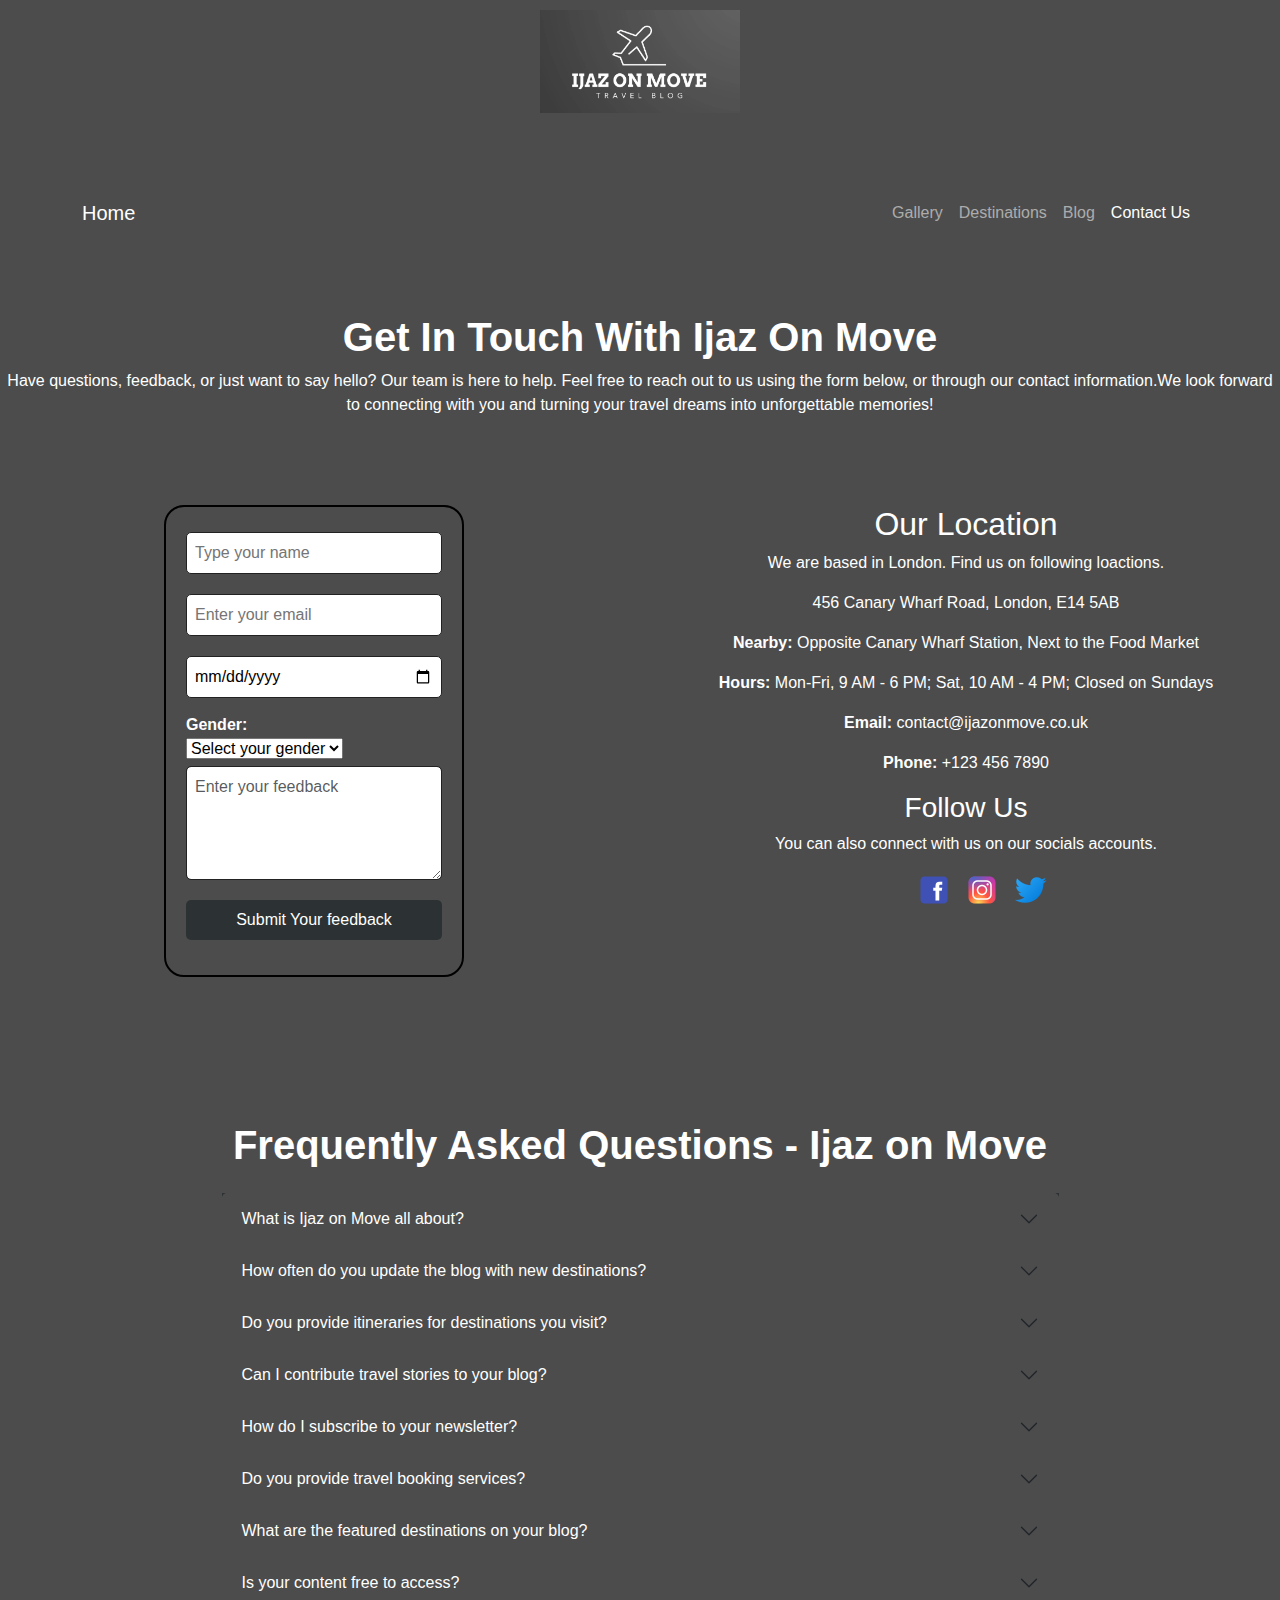
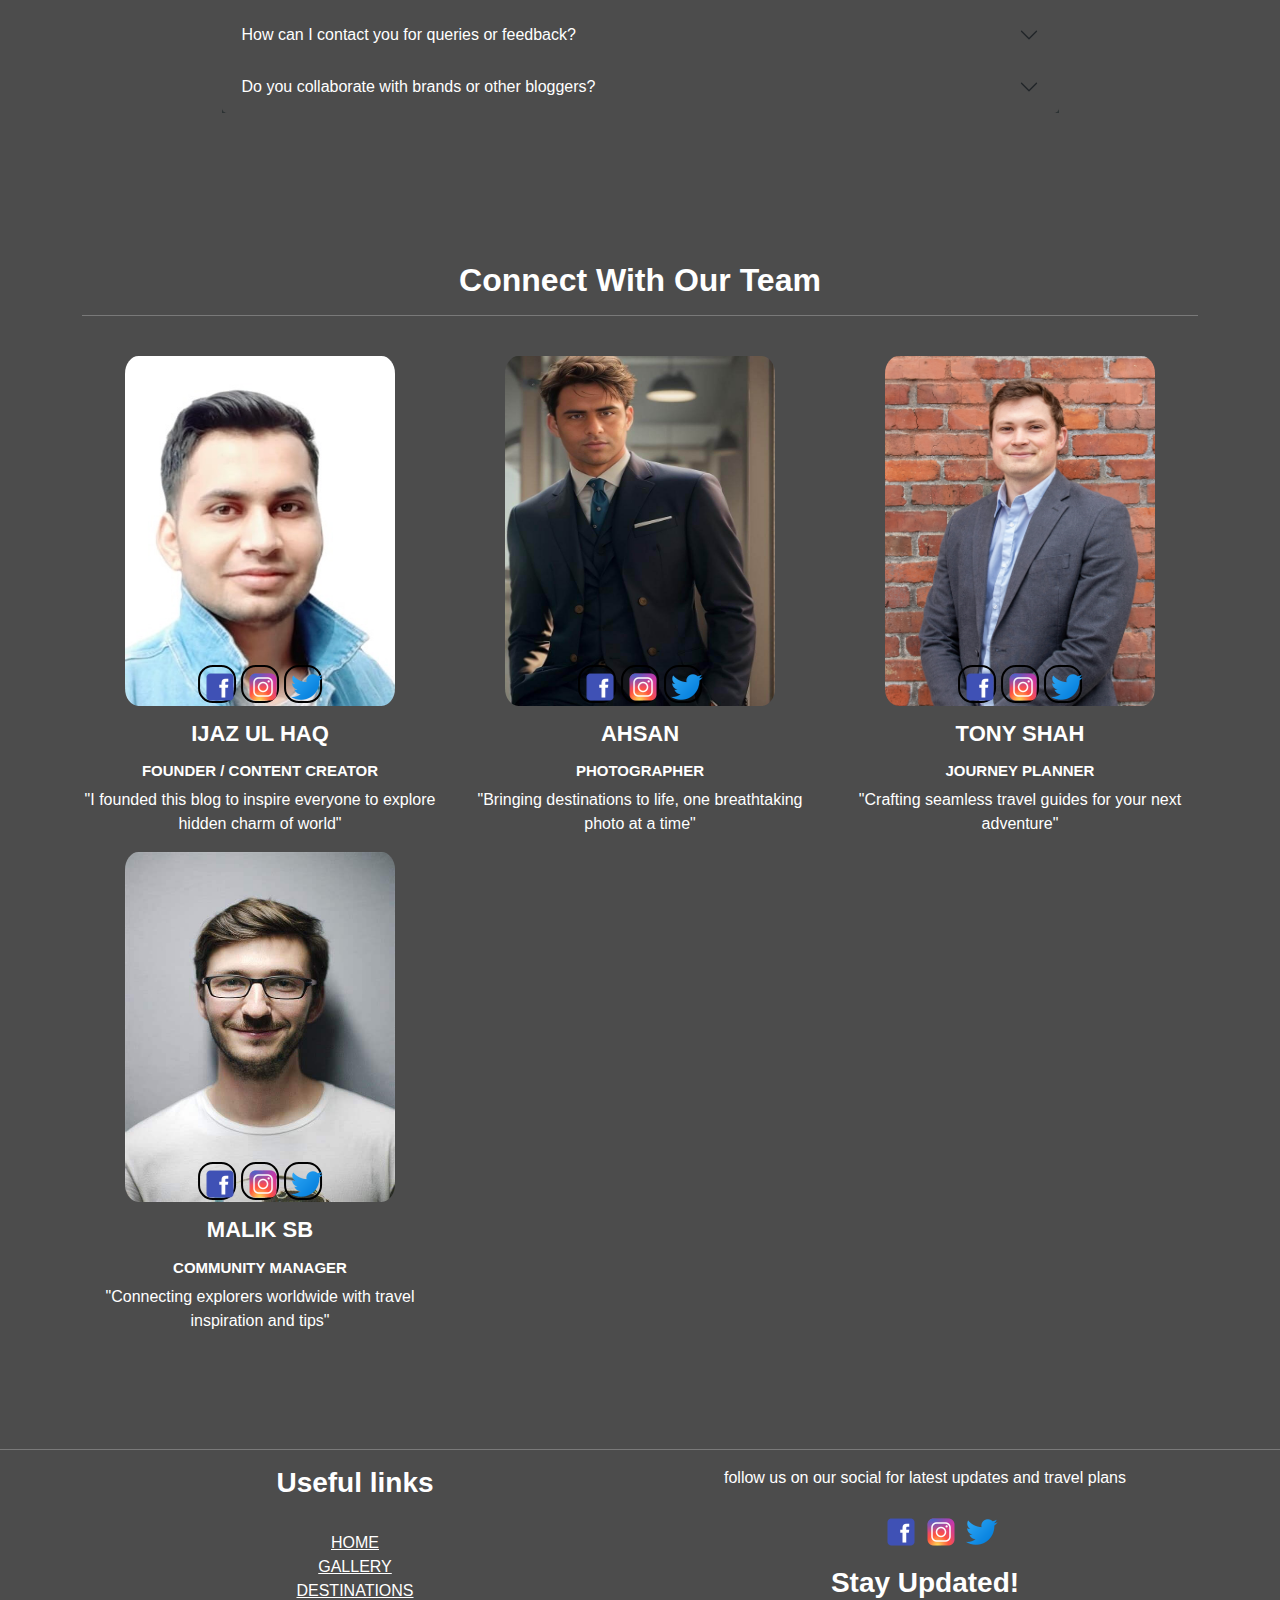
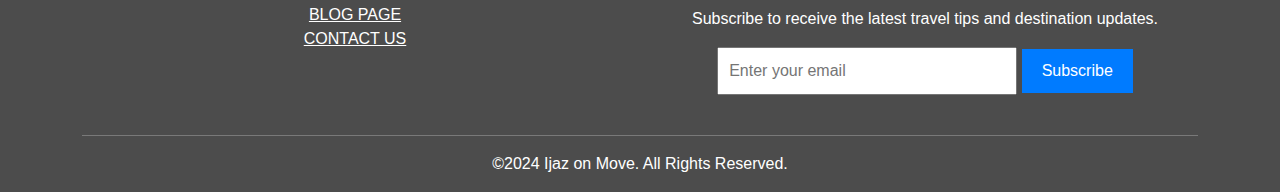
<file: contactus.html>
<!DOCTYPE html>
<html lang="en">
<head>
    <meta charset="UTF-8">
    <!-- Meta tag description -->
    <title>Contact Us</title>
    <meta name="description" content="Conatct us page gives user a form for feedback and Ijaz on Move contact details">
    <meta name="keywords" content="contact Ijaz on Move, travel support, or any travel advice">
    <meta name="author" content="Ijaz Ul Haq">
    <meta name="viewport" content="width=device-width, initial-scale=1.0">
    <!-- Linked external and bootstrap CSS Stylesheet -->
    <link rel="stylesheet" href="css/stylesheet.css">
    <link href="https://cdn.jsdelivr.net/npm/bootstrap@5.3.3/dist/css/bootstrap.min.css" rel="stylesheet" 
    integrity="sha384-QWTKZyjpPEjISv5WaRU9OFeRpok6YctnYmDr5pNlyT2bRjXh0JMhjY6hW+ALEwIH" crossorigin="anonymous">
    
    
    <!-- Added loogo as favicon -->
    <link rel="shortcut icon" href="images/Imgs.jpg" type="image/x-icon">
    <!-- For blinking the socials icon on our team section -->
    <style>
      @keyframes blink {
          0% { opacity: 1; }
          50% { opacity: 0; }
          100% { opacity: 1; }
      }

      .blinking{
          animation: blink 1.4s infinite;
      }
  </style>
    
</head>
<body class="body">
  <!-- added header before on top of navbar -->
  <div>
    <header class="hello">
    <img class="logo" src="images/Imgs.jpg" alt="logo">
     </header>
  </div> <br> <br> <br>
  <!-- Added navbar from bootstrap and link my pages togather -->
  <nav class="navbar navbar-expand-lg navbar-dark body sticky-top images-hover hover-shadow">
    <div class="container">
        <a class="navbar-brand " href="index.html" target="_blank">Home</a>
        <button class="navbar-toggler" type="button" data-bs-toggle="collapse" data-bs-target="#navbarNav">
            <span class="navbar-toggler-icon"></span>
        </button>
        <div class="collapse navbar-collapse" id="navbarNav">
            <ul class="navbar-nav ms-auto">
                <li class="nav-item"><a class="nav-link" href="gallery.html" target="_blank">Gallery</a></li>
                <li class="nav-item"><a class="nav-link" href="destination.html" target="_blank">Destinations</a></li>
                <li class="nav-item"><a class="nav-link " href="blogpage.html" target="_blank">Blog</a></li>
                <li class="nav-item"><a class="nav-link active" href="contactus.html" target="_blank">Contact Us</a></li>
            </ul>
        </div>
    </div>
</nav> <br> <br> <br>
<!-- heading and paragraph after nav bar -->
 <div class="hello">
<h1 class="fw-bold text-capitalize">Get in Touch with Ijaz on Move</h1>
<p>
    Have questions, feedback, or just want to say hello? Our team is here to help. Feel free to reach out to us using
    the form below, or through our contact information.We look forward to connecting with you and turning your travel 
    dreams into unforgettable memories!
  </p></div> 
  <br> <br>  <br>
  <!-- conatiner for form and location  -->
  <div class="conatiner">
    <div class="row">
        <div class="col-12 col-md-6">
            <div class="form">
                <form action="thankyou.html" method="get">
                    <input type="text" placeholder="Type your name" required>
                    <input type="text" placeholder="Enter your email" required class="email">
                    <input type="date" >
                    <label for="gender"> Gender:</label>
                    <select name="gender" id="gender">
                        <option value="">Select your gender</option>
                        <option value="male">Male</option>
                        <option value="Female">Female</option>
                    </select>
                    <textarea class="form-control" id="feedback" rows="4" placeholder="Enter your feedback" required></textarea>
                    <button type="submit" class="btn " > Submit Your feedback</button>
                    
                </form> 
            </div>
            <br> <br>
            
        </div> 
        <!-- our location div  -->
        <div class="col-12 col-md-6">
            <div>
                <h2 style="text-align: center;">Our Location</h2>
                <p style="text-align: center;"> We are based in London. Find us on following loactions.</p>
                <p style="text-align: center;">456 Canary Wharf Road, London, E14 5AB</p>
                <p style="text-align: center;"> <b>Nearby:</b> Opposite Canary Wharf Station, Next to the Food Market  </p>
                <p style="text-align: center;"> <b>Hours:</b> Mon-Fri, 9 AM - 6 PM; Sat, 10 AM - 4 PM; Closed on Sundays</p>
                <p style="text-align: center;"> <b>Email:</b> contact@ijazonmove.co.uk</p>
                <p style="text-align: center;"> <b>Phone:</b> +123 456 7890</p>
                <h3 style="text-align: center;"> Follow Us</h3>
                <p style="text-align:center"> You can also connect with us on our socials accounts.</p>
                <ul style="text-align: center;">
                    <li class="list-inline-item"><a href="https://www.facebook.com/" target="_blank"><img src="images/icons8-facebook-36.png" alt="Facebook"></a></li>
                    <li class="list-inline-item"><a href="https://www.instagram.com/accounts/login/" target="_blank"><img src="images/icons8-instagram-36.png" alt="Instagram"></a></li>
                    <li class="list-inline-item"><a href="https://x.com/i/flow/login?input_flow_data=%7B%22requested_variant%22%3A%22eyJteCI6IjIifQ%3D%3D%22%7D" target="_blank"><img src="images/icons8-twitter-36.png" alt="Instagram"></a></li>
                </ul>

            </div>
        </div>
        
    </div>
  </div>
  <br> <br>
  <!-- Used bootrap ccordion for frequently asked questions -->
   
  <div class="container py-5">
    <h1 class="text-center fw-bold mb-4">Frequently Asked Questions - Ijaz on Move</h1>
    <div class="d-flex justify-content-center">
      <div class="accordion w-75" id="faqAccordion">
        <!-- FAQ 1 -->
        <div class="accordion-item" style="background-color: rgb(76, 76, 76); color: white; border: none;">
          <h2 class="accordion-header" id="faq1">
            <button class="accordion-button collapsed" style="background-color: rgb(76, 76, 76); color: white;" type="button" data-bs-toggle="collapse" data-bs-target="#collapse1" aria-expanded="false" aria-controls="collapse1">
              What is Ijaz on Move all about?
            </button>
          </h2>
          <div id="collapse1" class="accordion-collapse collapse" aria-labelledby="faq1" data-bs-parent="#faqAccordion">
            <div class="accordion-body" style="background-color: rgb(56, 56, 56); color: white;">
              Ijaz on Move is a travel blog dedicated to turning miles into memories. We explore unique destinations, share travel tips, and provide insights to inspire your next adventure.
            </div>
          </div>
        </div>
  
        <!-- FAQ 2 -->
        <div class="accordion-item" style="background-color: rgb(76, 76, 76); color: white; border: none;">
          <h2 class="accordion-header" id="faq2">
            <button class="accordion-button collapsed" style="background-color: rgb(76, 76, 76); color: white;" type="button" data-bs-toggle="collapse" data-bs-target="#collapse2" aria-expanded="false" aria-controls="collapse2">
              How often do you update the blog with new destinations?
            </button>
          </h2>
          <div id="collapse2" class="accordion-collapse collapse" aria-labelledby="faq2" data-bs-parent="#faqAccordion">
            <div class="accordion-body" style="background-color: rgb(56, 56, 56); color: white;">
              We aim to update the blog with fresh content at least once a month, featuring exciting travel destinations, tips, and stories.
            </div>
          </div>
        </div>
  
        <!-- FAQ 3 -->
        <div class="accordion-item" style="background-color: rgb(76, 76, 76); color: white; border: none;">
          <h2 class="accordion-header" id="faq3">
            <button class="accordion-button collapsed" style="background-color: rgb(76, 76, 76); color: white;" type="button" data-bs-toggle="collapse" data-bs-target="#collapse3" aria-expanded="false" aria-controls="collapse3">
              Do you provide itineraries for destinations you visit?
            </button>
          </h2>
          <div id="collapse3" class="accordion-collapse collapse" aria-labelledby="faq3" data-bs-parent="#faqAccordion">
            <div class="accordion-body" style="background-color: rgb(56, 56, 56); color: white;">
              Yes, for select destinations, we offer itineraries, including attractions, activities, and travel tips.
            </div>
          </div>
        </div>
  
        <!-- FAQ 4 -->
        <div class="accordion-item" style="background-color: rgb(76, 76, 76); color: white; border: none;">
          <h2 class="accordion-header" id="faq4">
            <button class="accordion-button collapsed" style="background-color: rgb(76, 76, 76); color: white;" type="button" data-bs-toggle="collapse" data-bs-target="#collapse4" aria-expanded="false" aria-controls="collapse4">
              Can I contribute travel stories to your blog?
            </button>
          </h2>
          <div id="collapse4" class="accordion-collapse collapse" aria-labelledby="faq4" data-bs-parent="#faqAccordion">
            <div class="accordion-body" style="background-color: rgb(56, 56, 56); color: white;">
              Absolutely! We welcome guest stories. Contact us to share your experience.
            </div>
          </div>
        </div>
  
        <!-- FAQ 5 -->
        <div class="accordion-item" style="background-color: rgb(76, 76, 76); color: white; border: none;">
          <h2 class="accordion-header" id="faq5">
            <button class="accordion-button collapsed" style="background-color: rgb(76, 76, 76); color: white;" type="button" data-bs-toggle="collapse" data-bs-target="#collapse5" aria-expanded="false" aria-controls="collapse5">
              How do I subscribe to your newsletter?
            </button>
          </h2>
          <div id="collapse5" class="accordion-collapse collapse" aria-labelledby="faq5" data-bs-parent="#faqAccordion">
            <div class="accordion-body" style="background-color: rgb(56, 56, 56); color: white;">
              Go to our footer on each website page and enter your email in the "Stay Updated" section to subscribe.
            </div>
          </div>
        </div>
  
        <!-- FAQ 6 -->
        <div class="accordion-item" style="background-color: rgb(76, 76, 76); color: white; border: none;">
          <h2 class="accordion-header" id="faq6">
            <button class="accordion-button collapsed" style="background-color: rgb(76, 76, 76); color: white;" type="button" data-bs-toggle="collapse" data-bs-target="#collapse6" aria-expanded="false" aria-controls="collapse6">
              Do you provide travel booking services?
            </button>
          </h2>
          <div id="collapse6" class="accordion-collapse collapse" aria-labelledby="faq6" data-bs-parent="#faqAccordion">
            <div class="accordion-body" style="background-color: rgb(56, 56, 56); color: white;">
              No, we focus on sharing travel tips and recommendations, not bookings.
            </div>
          </div>
        </div>
  
        <!-- FAQ 7 -->
        <div class="accordion-item" style="background-color: rgb(76, 76, 76); color: white; border: none;">
          <h2 class="accordion-header" id="faq7">
            <button class="accordion-button collapsed" style="background-color: rgb(76, 76, 76); color: white;" type="button" data-bs-toggle="collapse" data-bs-target="#collapse7" aria-expanded="false" aria-controls="collapse7">
              What are the featured destinations on your blog?
            </button>
          </h2>
          <div id="collapse7" class="accordion-collapse collapse" aria-labelledby="faq7" data-bs-parent="#faqAccordion">
            <div class="accordion-body" style="background-color: rgb(56, 56, 56); color: white;">
              Our blog highlights Morocco, Maldives, USA, and Africa.
            </div>
          </div>
        </div>
  
        <!-- FAQ 8 -->
        <div class="accordion-item" style="background-color: rgb(76, 76, 76); color: white; border: none;">
          <h2 class="accordion-header" id="faq8">
            <button class="accordion-button collapsed" style="background-color: rgb(76, 76, 76); color: white;" type="button" data-bs-toggle="collapse" data-bs-target="#collapse8" aria-expanded="false" aria-controls="collapse8">
              Is your content free to access?
            </button>
          </h2>
          <div id="collapse8" class="accordion-collapse collapse" aria-labelledby="faq8" data-bs-parent="#faqAccordion">
            <div class="accordion-body" style="background-color: rgb(56, 56, 56); color: white;">
              Yes, all our travel tips and content are free for everyone.
            </div>
          </div>
        </div>
  
        <!-- FAQ 9 -->
        <div class="accordion-item" style="background-color: rgb(76, 76, 76); color: white; border: none;">
          <h2 class="accordion-header" id="faq9">
            <button class="accordion-button collapsed" style="background-color: rgb(76, 76, 76); color: white;" type="button" data-bs-toggle="collapse" data-bs-target="#collapse9" aria-expanded="false" aria-controls="collapse9">
              How can I contact you for queries or feedback?
            </button>
          </h2>
          <div id="collapse9" class="accordion-collapse collapse" aria-labelledby="faq9" data-bs-parent="#faqAccordion">
            <div class="accordion-body" style="background-color: rgb(56, 56, 56); color: white;">
              You can reach us via making directly phone call number provided in contact us page or if you have any queries regarding feedback, fill the feedback form on contact us page. 
            </div>
          </div>
        </div>
  
        <!-- FAQ 10 -->
        <div class="accordion-item" style="background-color: rgb(76, 76, 76); color: white; border: none;">
          <h2 class="accordion-header" id="faq10">
            <button class="accordion-button collapsed" style="background-color: rgb(76, 76, 76); color: white;" type="button" data-bs-toggle="collapse" data-bs-target="#collapse10" aria-expanded="false" aria-controls="collapse10">
              Do you collaborate with brands or other bloggers?
            </button>
          </h2>
          <div id="collapse10" class="accordion-collapse collapse" aria-labelledby="faq10" data-bs-parent="#faqAccordion">
            <div class="accordion-body" style="background-color: rgb(56, 56, 56); color: white;">
              No, We solely focus on sharing the destinations with our viewers only.
            </div>
          </div>
        </div>
  
      </div>
    </div>
  </div>
  
  
    
      
      
      
      
      
      
      

      
      <!-- For our team use grids in section tag  -->
      <section class="team ">
        <div class="container">
          <h2 style="text-align: center;" class="fw-bold text-capitalize">connect with our team</h2> <hr> <br>
          <div class="row">
            <!-- ijaz content creator div in our team section -->
            <div class="col-12  col-sm-6 col-md-4 profile text-center">
              <div class="image-box ">
                <img style="border-radius: 5%;" src="images/ijaz.jpg"  alt="man image" height="350" width="270">
                <ul>
                  
                <li><a href="https://www.facebook.com/" target="_blank" class="blinking"> <img src="images/icons8-facebook-36.png" alt="facebook logo"></a></li>
                <li><a href="https://www.instagram.com/accounts/login/" target="_blank" class="blinking"> <img src="images/icons8-instagram-36.png" alt="instagram logo"></a></li>
                <li><a href="https://x.com/i/flow/login?input_flow_data=%7B%22requested_variant%22%3A%22eyJteCI6IjIifQ%3D%3D%22%7D" target="_blank" class="blinking"> <img src="images/icons8-twitter-36.png" alt="twitter logo"></a></li>
                </ul>
              </div>
              <h2>IJAZ UL HAQ</h2>
              <h3>FOUNDER / CONTENT CREATOR</h3>
              <P>"I founded this blog to inspire everyone to explore hidden charm of world"</P>
            </div>
            <!-- Ahsan photographer div in our team section -->
            <div class="col-12 col-sm-6 col-md-4 profile text-center">
              <div class="image-box">
                <img style="border-radius: 5%;" src="images/ahsan.jpg"  alt="man image" height="350"  width="270">
                <ul>
                <li> <a href="https://www.facebook.com/" target="_blank" class="blinking"><img src="images/icons8-facebook-36.png" alt="facebook icon"></a></li>
                <li><a href="https://www.instagram.com/accounts/login/" target="_blank" class="blinking"> <img src="images/icons8-instagram-36.png" alt="instagram icon"></a></li>
                <li><a href="https://x.com/i/flow/login?input_flow_data=%7B%22requested_variant%22%3A%22eyJteCI6IjIifQ%3D%3D%22%7D" target="_blank" class="blinking"> <img src="images/icons8-twitter-36.png" alt="twitter icon"></a></li>
                </ul>
              </div>
              <h2>AHSAN</h2>
              <h3>PHOTOGRAPHER</h3>
              <P>"Bringing destinations to life, one breathtaking photo at a time"</P>
            </div>
            <!-- Tony shah journey planner div in our team section -->
            <div class="col-12 col-sm-6 col-md-4 profile text-center">
              <div class="image-box">
                <img style="border-radius: 5%;" src="images/man.jpg"  alt="image" height="350"  width="270">
                <ul>
                <li> <a href="https://www.facebook.com/" target="_blank" class="blinking"><img src="images/icons8-facebook-36.png" alt=" facebook icon"></a></li>
                <li> <a href="https://www.instagram.com/accounts/login/" target="_blank" class="blinking"><img src="images/icons8-instagram-36.png" alt="instagram icon"></a></li>
                <li> <a href="https://x.com/i/flow/login?input_flow_data=%7B%22requested_variant%22%3A%22eyJteCI6IjIifQ%3D%3D%22%7D" target="_blank" class="blinking"><img src="images/icons8-twitter-36.png" alt="twitter icon"></a></li>
                </ul>
              </div>
              <h2>TONY SHAH</h2>
              <h3>JOURNEY PLANNER</h3>
              <P>"Crafting seamless travel guides for your next adventure"</P>
            </div>
            <!-- Mlik sb communit manager div in our team section -->
            <div class="col-12 col-sm-6 col-md-4 profile text-center">
              <div class="image-box">
                <img style="border-radius: 5%;" src="images/OIP.jpg"  alt="man image" height="350"  width="270">
                <ul>
                <li> <a href="https://www.facebook.com/" target="_blank" class="blinking"><img src="images/icons8-facebook-36.png" alt="facebook icon"></a></li>
                <li> <a href="https://www.instagram.com/accounts/login/" target="_blank" class="blinking"><img src="images/icons8-instagram-36.png" alt="istagram icon"></a></li>
                <li> <a href="https://x.com/i/flow/login?input_flow_data=%7B%22requested_variant%22%3A%22eyJteCI6IjIifQ%3D%3D%22%7D" target="_blank" class="blinking"><img src="images/icons8-twitter-36.png" alt="twitter icon"></a></li>
                </ul>
              </div>
              <h2>MALIK SB</h2>
              <h3>COMMUNITY MANAGER</h3>
              <P>"Connecting explorers worldwide with travel inspiration and tips"</P>
            </div>

          </div>
        </div>
      </section> 
      
      
      
   <!-- footer -->
  <div class="ijaz">
    <footer>
      
      <hr> 
      <!-- Added conatiner in footer to make different grids -->
      <div class="container">
        <div class="row">
        <div class="col-12 col-md-6" style="float: left;">
        <h3 class="fw-bold">Useful links</h3> <br>
        <ul class="remove-dot ">
          <li><a href="index.html" target="_blank" style="color: white; border-radius:5%;">HOME</a></li>
          <li><a href="gallery.html" target="_blank" style="color: white;">GALLERY</a></li>
          <li><a href="destination.html" target="_blank" style="color: white;">DESTINATIONS</a></li>
          <li><a href="blogpage.html" target="_blank" style="color: white;">BLOG PAGE</a></li>
          <li><a href="contactus.html" target="_blank" style="color: white;">CONTACT US</a></li>
          
         </ul>


    </div>
    <div class="col-12 col-md-6" style="float: right;"> follow us on our social for latest updates and travel plans <br> <br>
      <ul class="remove-dot-inline">
      <li><a href="https://www.facebook.com/" target="_blank"><img src="images/icons8-facebook-36.png" alt="facebook icon"></a></li>
      <li><a href="https://www.instagram.com/accounts/login/" target="_blank"><img src="images/icons8-instagram-36.png" alt="instagram icon"></a></li>
      <li><a href="https://x.com/i/flow/login?input_flow_data=%7B%22requested_variant%22%3A%22eyJteCI6IjIifQ%3D%3D%22%7D" target="_blank"> <img src="images/icons8-twitter-36.png" alt="twitter icon"></a></li>
      </ul>

      
     
    
    
  
<!-- section for subscribr our new letter -->
<section>
  <h3 class="fw-bold">Stay Updated!</h3>
  <p>Subscribe to receive the latest travel tips and destination updates.</p>
  <form action="thankyou.html" method="get">
    <input type="email" placeholder="Enter your email" required class="email">
    <button type="submit" class="link">Subscribe</button>
  </form>
</section> <br></div></div> <hr>
<p style="text-align: center;">&copy;2024 Ijaz on Move. All Rights Reserved.</p> 
 </div>
</footer> 

</div>
    
        
    
    
  

  <!-- Attached JavaScript from Bootstrap -->
    <script src="https://cdn.jsdelivr.net/npm/bootstrap@5.3.3/dist/js/bootstrap.bundle.min.js"
     integrity="sha384-YvpcrYf0tY3lHB60NNkmXc5s9fDVZLESaAA55NDzOxhy9GkcIdslK1eN7N6jIeHz" crossorigin="anonymous"></script>
     
     
</body>
</html>
</file>
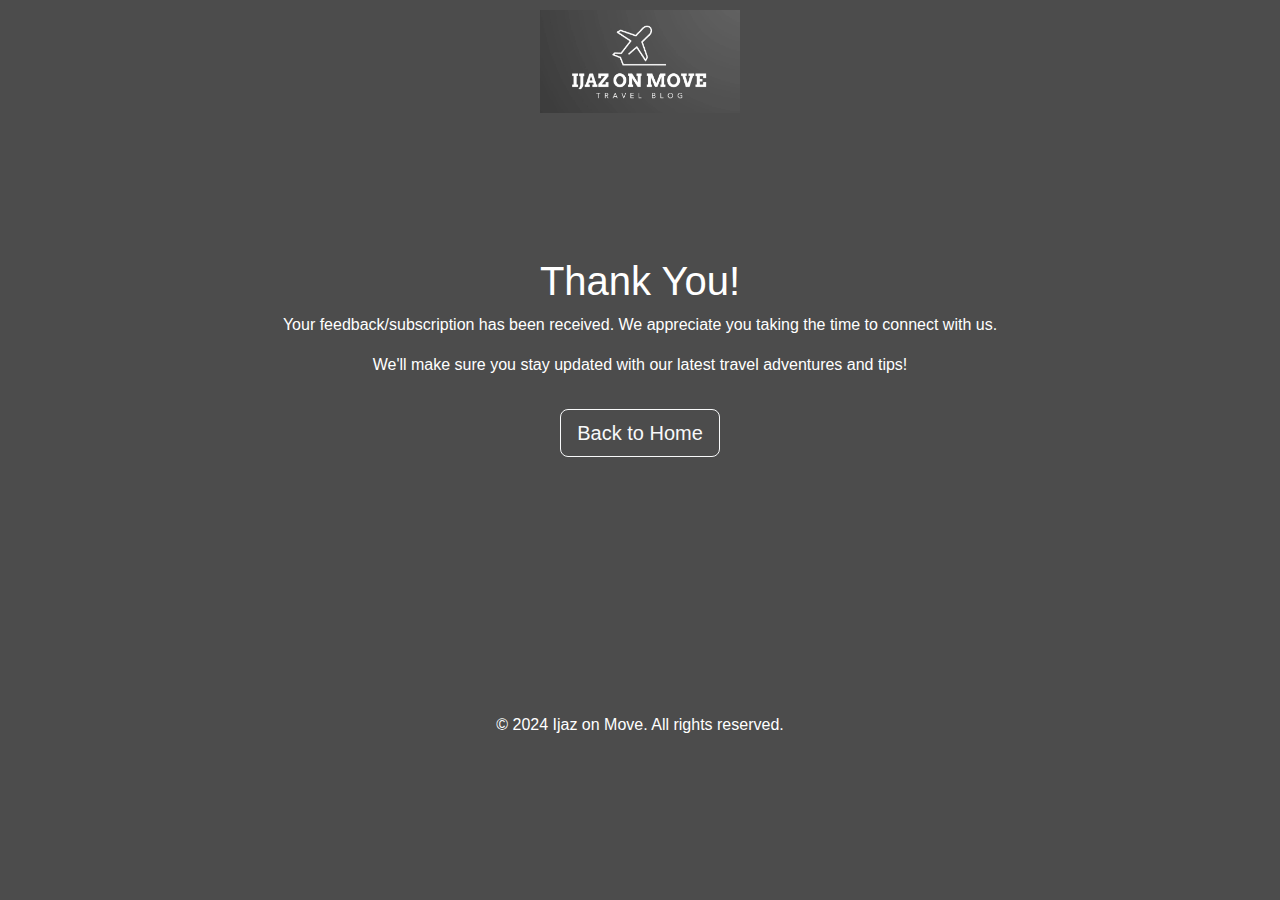
<file: thankyou.html>
<!DOCTYPE html>
<html lang="en">
<head>
    <meta charset="UTF-8">
    <!-- Meta tag description -->
    <meta name="Keywords" content="HTML,CSS">
    <meta name="description" content="Ijaz on move travel blog">
    <meta name="author" content="Ijaz Ul Haq">
    <meta name="viewport" content="width=device-width, initial-scale=1.0">
    <!-- Linked external and bootstrap CSS Stylesheet -->
    <link rel="stylesheet" href="css/stylesheet.css">
    <link href="https://cdn.jsdelivr.net/npm/bootstrap@5.3.3/dist/css/bootstrap.min.css" rel="stylesheet" 
    integrity="sha384-QWTKZyjpPEjISv5WaRU9OFeRpok6YctnYmDr5pNlyT2bRjXh0JMhjY6hW+ALEwIH" crossorigin="anonymous">
    
    
    <!-- Added loogo as favicon -->
    <link rel="shortcut icon" href="images/Imgs.jpg" type="image/x-icon">
    <title>Thank you!</title>
</head>
<body class="body">
  
    <!-- added header before navbar on top of navbar -->
  <div>
    <header class="hello">
    <img class="logo" src="images/Imgs.jpg" alt="logo"> </header>
  </div> <br> <br> <br> <br> <br> <br>
    
  <div class="hello">
    <h1>Thank You!</h1>
    <p>Your feedback/subscription has been received. We appreciate you taking the time to connect with us.</p>
    <p>We'll make sure you stay updated with our latest travel adventures and tips!</p>
    <a href="index.html" class="btn btn-outline-light btn-lg mt-3">Back to Home</a>
  </div>
        

     <br><br> <br> <br> <br> <br> <br> <br> <br> <br>  
     <footer class="body text-white text-center py-3">
      <p>&copy; 2024 Ijaz on Move. All rights reserved.</p>
    </footer>
 
  <!-- Attached JavaScript from Bootstrap -->
    <script src="https://cdn.jsdelivr.net/npm/bootstrap@5.3.3/dist/js/bootstrap.bundle.min.js"
     integrity="sha384-YvpcrYf0tY3lHB60NNkmXc5s9fDVZLESaAA55NDzOxhy9GkcIdslK1eN7N6jIeHz" crossorigin="anonymous"></script>  


</body>
</html>
</file>
<file: css/stylesheet.css>
/* Createdd body class used back-ground colour for all pages and font family and colour */
.body{
    background-color: rgb(76, 76, 76);
    color: white;
    font-family: 'Gill Sans', 'Gill Sans MT', Calibri, 'Trebuchet MS', sans-serif;
}
/* Following class created for haeder and making it responsive transparent back-ground */
.hello{
    width: 100%;
    max-width: 20000px;
    background-color:transparent;
    text-align: center;
}
/* Following class created for logo displaying it in header */
.logo{
  max-width: 100%;
  width: 200px;
  margin-top: 10px;
}

/* this class for giving height to carousel */
.c-item{
    height: 500px;
}
/* Following class used for images in carousel making it fit and filter for brightness */
.c-image{
    max-width: 100%;
    min-width: 100%;
    height: 100%;
    object-fit: cover;
    filter: brightness(0.8);
}
/* Following class display text in center in  */
.destinations{
  padding: 3rem 1rem;
  
  text-align: center;
}
/* following class use to style the headings */
.destination-title {
  font-size: 2.5rem;
  font-weight: bold;
  margin-bottom: 1rem;
}
/* following class used in all pages for styling the paragraph */
.destination-description {
  font-size: 1.2rem;
  margin-bottom: 2rem;
}
/* Created following class used in all pages to give padding of items in container */
.destination-item {
  padding: 1.5rem;
}
/* following class used in all pages for styling the images in container */
.destination-image {
  width: 100%;
  height: 300px;
  border-radius: 0.5rem;
  margin-bottom: 1rem;
}
/* Following gves the back-ground effect to text below each image on grid to all pages */
.text {
  background-color: rgba(0, 0, 0, 0.6);
  color: white;
  padding: 0.5rem;
  border-radius: 0.5rem;
  font-family: 'Franklin Gothic Medium', 'Arial Narrow', Arial, sans-serif;
  text-align: center;
}
/* Following class used in all pages for giving hover effect*/
.hover-images{
  width: 100%;
  transition: 0.3s ease-in-out;

}
/*  Scales the element on hover for a zoom effect */
.hover-images:hover{
  transform: scale(1.1);
}
/* Folloing class used to give shadow effect to all where i used the over effect */
.hover-shadow {
  width: 100%;
  transition: box-shadow 0.3s ease-in-out, transform 0.3s ease-in-out;
}
/* Following class describe shadow as box shadow and also shadow tranformation  */
.hover-shadow:hover {
  box-shadow: 0 4px 8px rgba(0, 0, 0, 0.3); 
  transform: scale(1.05); 
}
.team{
    margin: 100px 0;
}
/* it align to h1 to center */
h2{
    text-align: center;
}
/* following class align text in center */
.khan{
    text-align: center;
}
/* Following class gives the profile a margin on top */
.profile{
    margin-top: 25px;
}
/* Following class for making image fit in box */
.image-box{
  object-fit: cover;
}
/* Following class gives the displaying and position to the images box */
.profile .image-box{
    opacity: 1;
    display: block;
    position: relative;
}
/* Following class gives the h2 style of team profile */
.profile h2{
    font-size: 22px;
    font-weight: bold;
    margin-top: 15px;
}
/* Following class gives style to h3 of profile in team section */
.profile h3{
    font-size: 15px;
    font-weight: bold;
    margin-top: 15px;
}
/* Following class display the social icons in profile image box of team section */
.image-box ul{
  margin: 0;
  padding: 2px 0;
  position: absolute;
  bottom: 0;
  display: block;
  left: 50%;
  transform: translate(-50%);
  
}
/* Following class display the icons in image box in one line and gives the border to icons  */
.image-box ul li {
  width: 38px;
  height: 38px;
  border: 2px solid black;
  border-radius: 39%;
  margin: 0.5px;
  padding: 2px;
  display: inline-block;
}
/* following class gives the black colour to link in images box */
.image-box a{
  color: #090909;
}

/* Following class gives the hover opacity effect to ul in image box  */
.image-box:hover ul{
    opacity: 1;
}
/* Following class gives the hover effect to a in image box and blue border to it */
.image-box a:hover li{
    color: #007bff;
    border: 1px solid #007bff;
}
/* Following class gives the transition effect to all hover of ul li in image box */

.image-box:after, .image-box ul, .image-box ul li {
    transition: all 0.5s ease-in-out 0s;
}
/* Following class used to float the left and colour */
.float{
    float: left;
    color: white;
}
/* Following class align the text of travel map in cente*/
.travel-map{
  text-align: center;
}

 /* Following class style and make the quote on home page style and responsive */
  .quote{
    background-size:cover ;
    background-position: center;
    display: flex;
    min-height: 200px;
    width: 100%;
    align-items: center;
    padding-left: 100px;
    padding-bottom: 70px;
}
/* Following class style and padding the (Lao) in div */
  .lao{
    text-align: center;
    font-weight: bold;
    padding: 50px 16px;
}
/* Following gives style to iframe of google map */
iframe{
  width: 100%;
  height: 700px;
}
/* Following colors to card text */
.card-footer-ijaz{
  color: white;
}
/* Following class is used in footer created div and display it center gives width to make it responsive */
.ijaz{
  text-align: center;
  width: 100%;
}
/* Following class style the link button of the newsletter in footer  */
  .link{
    padding: 10px 20px;
    background-color: #007bff;
    color: white;
    border: none;
    cursor: pointer;
  }
  /* Following class sttyle the place holder in newsletter in the footer */
  .email{
    padding: 10px;
    width: 60%;
    max-width: 300px;
  }
  /* Following style the form */
  .form {
    width: 300px;
    margin: 0 auto;
    padding: 20px;
    border: 2px solid #000000;
    border-radius: 20px;
    background-color:transparent;
  }
  /* styled the label in form used blocked to display text on top of selection */
  .form label {
    display: block;
    font-weight: bold;
    color: white;
  }
  /* Followinfg Classes basically style the input, textarea and button gives them width,padding border and border radius */
  .form input, .form textarea, .form button {
    width: 100%;
    padding: 8px;
    margin-top: 5px;
    margin-bottom: 15px;
    border-radius: 5px;
    border: 1px solid #232222;
  }
  /* Following class gives style to the form button like background, coursor and border */
  .form button {
    background-color:#2c3233;
    color: white;
    border: none;
    cursor: pointer;
  }
  /* Following Class gives hover effect to button */
  .form button:hover {
    background-color:transparent;
    
  }
  /* following class remove dot from Ul */
  .remove-dot{
    list-style-type: none;
    padding: 0;

  }
  /* remove dots from from ul list */
  .remove-dot-inline{
    list-style-type: none;
  }


  
  /* display li icon next to each other */
  .remove-dot-inline li{
  display: inline;
  
}
/* styled the cards text */
 .card-body{
    font-family: 'Gill Sans', 'Gill Sans MT', Calibri, 'Trebuchet MS', sans-serif;
}
/* gives width and height to button on blog page carousel */
.lop{
  width: 200px;
  height: 50px;
}
/* Chnageed padding of text in blog page */
.damn{
  padding-top: 30px;
}
/* created class to align the card height */
.end{
  height: 265px;
}
.accordion{
  background-color: #2c3233;
}
ol{
  list-style-type: auto;
  padding: 0;
  margin-left: 45%;


}
</file>
